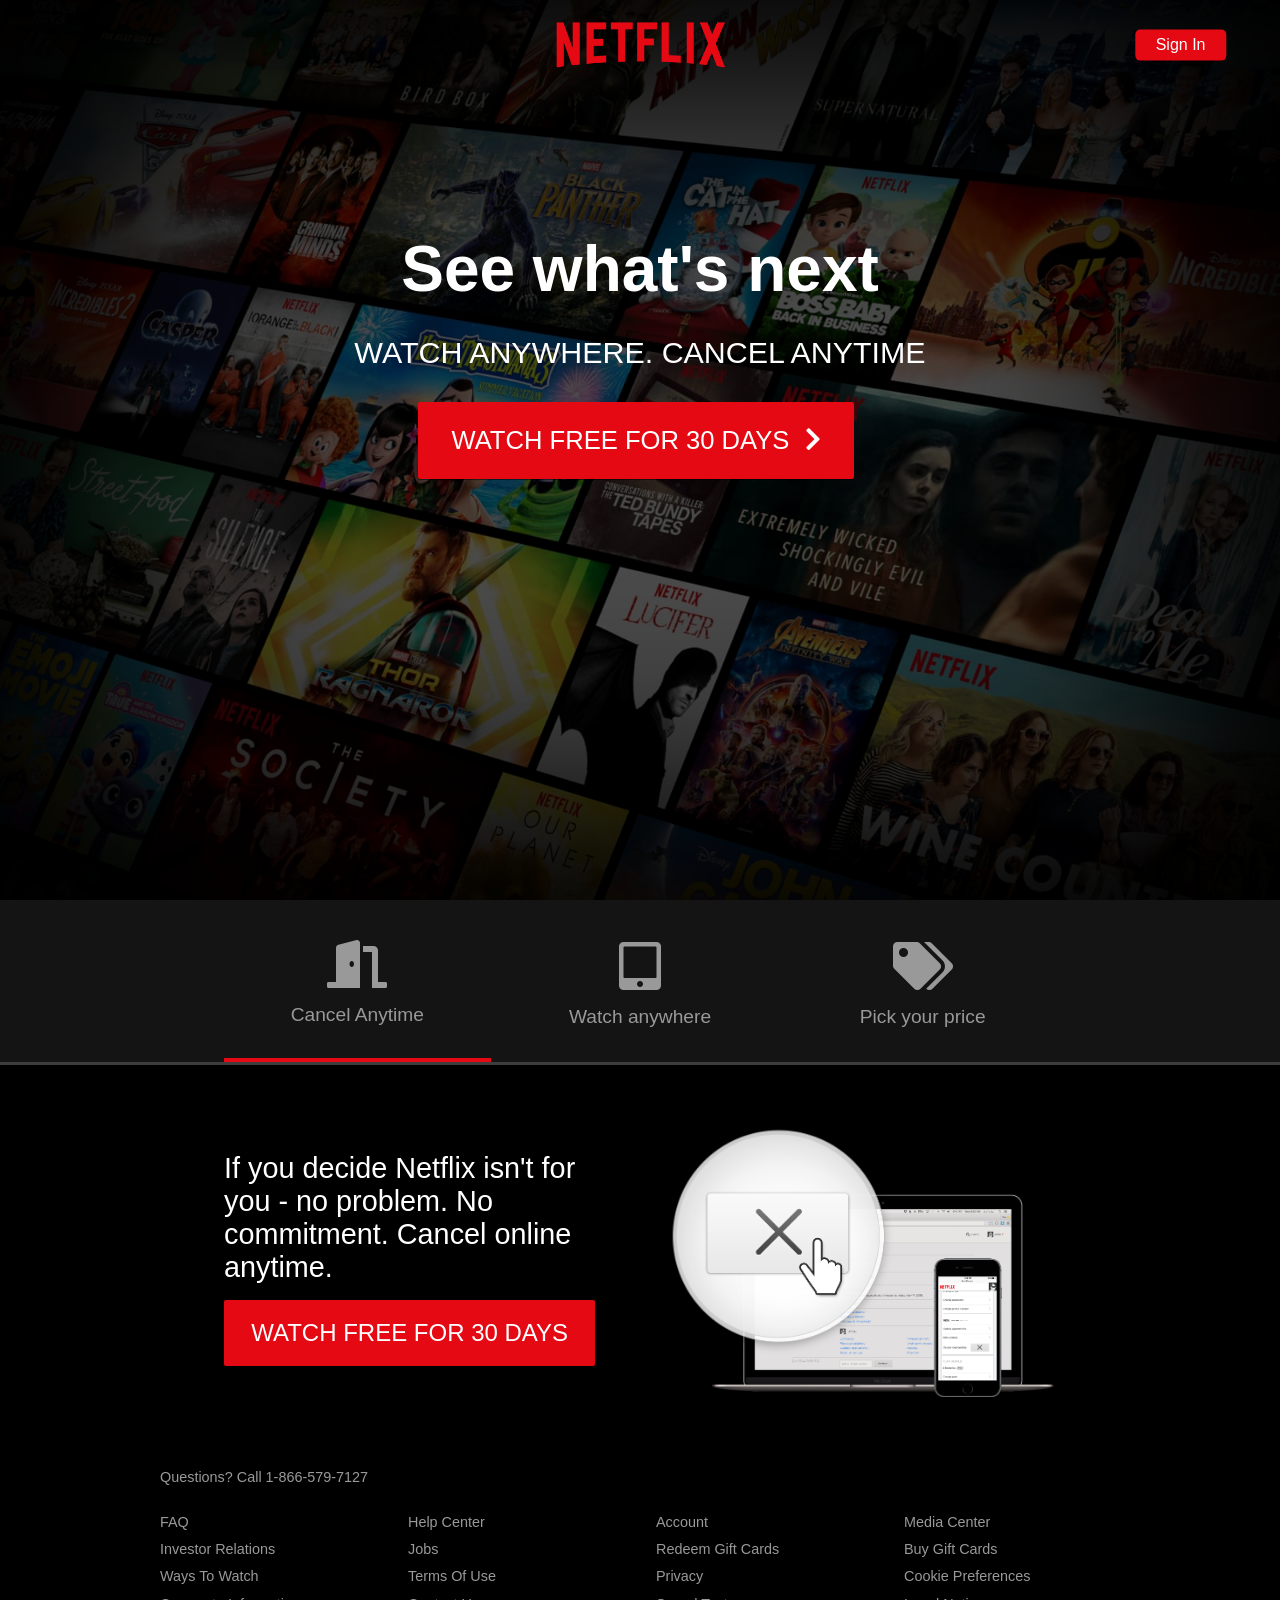
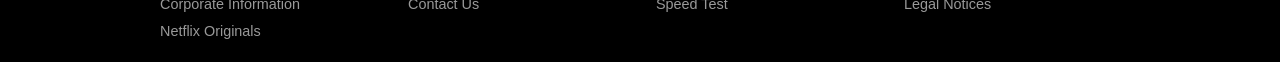
<file: GIT_HUB/NETFLIX HOME/index.html>
<!DOCTYPE html>
<html lang="en">
  <head>
    <meta charset="UTF-8" />
    <meta name="viewport" content="width=device-width, initial-scale=1.0" />
    <meta http-equiv="X-UA-Compatible" content="ie=edge" />
    <link
      rel="stylesheet"
      href="https://use.fontawesome.com/releases/v5.8.2/css/all.css"
      integrity="sha384-oS3vJWv+0UjzBfQzYUhtDYW+Pj2yciDJxpsK1OYPAYjqT085Qq/1cq5FLXAZQ7Ay"
      crossorigin="anonymous"
    />
    <link rel="stylesheet" href="style.css" />
    <title></title>
  </head>
  <body>
    <header class="showcase">
      <div class="showcase-top">
        <img src="logo.png" alt="Netflix" />
        <a href="#" class="btn btn-rounded">Sign In</a>
      </div>
      <div class="showcase-content">
        <h1>See what's next</h1>
        <p>Watch anywhere. Cancel anytime</p>
        <a href="#" class="btn btn-xl"
          >Watch Free For 30 Days <i class="fas fa-chevron-right btn-icon"></i
        ></a>
      </div>
    </header>

    <section class="tabs">
      <div class="container">
        <div id="tab-1" class="tab-item tab-border">
          <i class="fas fa-door-open fa-3x"></i>
          <p class="hide-sm">Cancel Anytime</p>
        </div>
        <div id="tab-2" class="tab-item">
          <i class="fas fa-tablet-alt fa-3x"></i>
          <p class="hide-sm">Watch anywhere</p>
        </div>
        <div id="tab-3" class="tab-item">
          <i class="fas fa-tags fa-3x"></i>
          <p class="hide-sm">Pick your price</p>
        </div>
      </div>
    </section>

    <section class="tab-content">
      <div class="container">
        <!-- Tab Content 1 -->
        <div id="tab-1-content" class="tab-content-item show">
          <div class="tab-1-content-inner">
            <div>
              <p class="text-lg">
                If you decide Netflix isn't for you - no problem. No commitment.
                Cancel online anytime.
              </p>
              <a href="#" class="btn btn-lg">Watch Free for 30 days</a>
            </div>
            <img src="tab-content-1.png" alt="" />
          </div>
        </div>

        <!-- Tab Content 2 -->
        <div id="tab-2-content" class="tab-content-item">
          <div class="tab-2-content-top">
            <p class="text-lg">
              Watch TV shows and movies anytime, anywhere - personalized for
              you.
            </p>
            <a href="#" class="btn btn-lg">Watch Free for 30 days</a>
          </div>
          <div class="tab-2-content-bottom">
            <div>
              <img src="tab-content-2-1.png" alt="" />
              <p class="text-md">Watch on your TV</p>
              <p class="text-dark">
                Smart TVs, PlayStation, Xbox, Chromecase, Apple TV, Blu-ray
                players and more.
              </p>
            </div>

            <div>
              <img src="tab-content-2-2.png" alt="" />
              <p class="text-md">Watch instantly or download for later</p>
              <p class="text-dark">
                Available on phone and tablet, wherever you go
              </p>
            </div>

            <div>
              <img src="tab-content-2-3.png" alt="" />
              <p class="text-md">Use any computer</p>
              <p class="text-dark">
                Watch right on Netflix.com
              </p>
            </div>
          </div>
        </div>

        <!-- Tab Content 3 -->
        <div id="tab-3-content" class="tab-content-item">
          <div class="text-center">
            <p class="text-lg">
              Choose one pland and watch everything on Netflix
            </p>
            <a href="#" class="btn btn-lg">Watch Free For 30 days</a>
          </div>

          <table class="table">
            <thead>
              <tr>
                <th></th>
                <th>Basic</th>
                <th>Standard</th>
                <th>Premium</th>
              </tr>
            </thead>
            <tbody>
              <tr>
                <td>Monthly price after free month ends on 6/19/19</td>
                <td>$8.99</td>
                <td>$12.99</td>
                <td>$15.99</td>
              </tr>
              <tr>
                <td>HD Available</td>
                <td><i class="fas fa-times"></i></td>
                <td><i class="fas fa-check"></i></td>
                <td><i class="fas fa-check"></i></td>
              </tr>
              <tr>
                <td>Ultra HD Available</td>
                <td><i class="fas fa-times"></i></td>
                <td><i class="fas fa-check"></i></td>
                <td><i class="fas fa-check"></i></td>
              </tr>
              <tr>
                <td>Screens you can watch at the same time</td>
                <td><i class="fas fa-times"></i></td>
                <td><i class="fas fa-check"></i></td>
                <td><i class="fas fa-check"></i></td>
              </tr>
              <tr>
                <td>Watch on your laptop, TV, phone and tablet</td>
                <td><i class="fas fa-check"></i></td>
                <td><i class="fas fa-check"></i></td>
                <td><i class="fas fa-check"></i></td>
              </tr>
              <tr>
                <td>Unlimited Movies and TV shows</td>
                <td><i class="fas fa-check"></i></td>
                <td><i class="fas fa-check"></i></td>
                <td><i class="fas fa-check"></i></td>
              </tr>
              <tr>
                <td>Cancel anytime</td>
                <td><i class="fas fa-check"></i></td>
                <td><i class="fas fa-check"></i></td>
                <td><i class="fas fa-check"></i></td>
              </tr>
              <tr>
                <td>First month Free</td>
                <td><i class="fas fa-check"></i></td>
                <td><i class="fas fa-check"></i></td>
                <td><i class="fas fa-check"></i></td>
              </tr>
            </tbody>
          </table>
        </div>
      </div>
    </section>

    <footer class="footer">
      <p>Questions? Call 1-866-579-7127</p>
      <div class="footer-cols">
        <ul>
          <li><a href="#">FAQ</a></li>
          <li><a href="#">Investor Relations</a></li>
          <li><a href="#">Ways To Watch</a></li>
          <li><a href="#">Corporate Information</a></li>
          <li><a href="#">Netflix Originals</a></li>
        </ul>
        <ul>
          <li><a href="#">Help Center</a></li>
          <li><a href="#">Jobs</a></li>
          <li><a href="#">Terms Of Use</a></li>
          <li><a href="#">Contact Us</a></li>
        </ul>
        <ul>
          <li><a href="#">Account</a></li>
          <li><a href="#">Redeem Gift Cards</a></li>
          <li><a href="#">Privacy</a></li>
          <li><a href="#">Speed Test</a></li>
        </ul>
        <ul>
          <li><a href="#">Media Center</a></li>
          <li><a href="#">Buy Gift Cards</a></li>
          <li><a href="#">Cookie Preferences</a></li>
          <li><a href="#">Legal Notices</a></li>
        </ul>
      </div>
    </footer>
    <script src="main.js"></script>
  </body>
</html>
</file>
<file: GIT_HUB/NETFLIX HOME/style.css>
:root {
  --primary-color: #e50914;
  --dark-color: #141414;
}

* {
  box-sizing: border-box;
  margin: 0;
  padding: 0;
}

body {
  font-family: "Arial", sans-serif;
  -webkit-font-smoothing: antialiased;
  background: #000;
  color: #999;
}

ul {
  list-style: none;
}

h1,
h2,
h3,
h4 {
  color: #fff;
}

a {
  color: #fff;
  text-decoration: none;
}

p {
  margin: 0.5rem 0;
}

img {
  width: 100%;
}

.showcase {
  width: 100%;
  height: 100vh;
  position: relative;
  background: url("background.jpg") no-repeat center center/cover;
}

.showcase::after {
  content: "";
  position: absolute;
  top: 0;
  left: 0;
  width: 100%;
  height: 100%;
  z-index: 1;
  background: rgba(0, 0, 0, 0.6);
  box-shadow: inset 120px 100px 250px #000, inset -120px -100px 250px #000;
}

.showcase-top {
  position: relative;
  height: 90px;
  z-index: 2;
}

.showcase-top img {
  width: 170px;
  position: absolute;
  top: 50%;
  left: 50%;
  transform: translate(-50%, -50%);
}

.showcase-top a {
  position: absolute;
  top: 50%;
  right: 0;
  transform: translate(-50%, -50%);
}

.showcase-content {
  position: relative;
  margin: auto;
  display: flex;
  flex-direction: column;
  justify-content: center;
  align-items: center;
  text-align: center;
  margin-top: 9rem;
  z-index: 2;
}

.showcase-content h1 {
  font-weight: 600;
  font-size: 4rem;
  line-height: 1.1;
  margin: 0 0 2rem 0;
}

.showcase-content p {
  text-transform: uppercase;
  color: #fff;
  font-weight: 400;
  font-size: 1.9rem;
  line-height: 1.1;
  margin: 0 0 2rem;
}

/* Utility Classes */

/* Tabs */
.tabs {
  background: var(--dark-color);
  padding-top: 1rem;
  border-bottom: 3px solid #3d3d3d;
}

.tabs .container {
  display: grid;
  grid-template-columns: repeat(3, 1fr);
  grid-gap: 1rem;
  align-items: center;
  justify-content: center;
  text-align: center;
}

.tabs p {
  font-size: 1.2rem;
  padding-top: 0.5rem;
}

.tabs .container > div {
  padding: 1.5rem 0;
}

.tabs .container > div:hover {
  color: #fff;
  cursor: pointer;
}

.tab-border {
  border-bottom: var(--primary-color) 4px solid;
}

/* Tab Content */
.tab-content {
  padding: 3rem 0;
  background: #000;
  color: #fff;
}

/*  Hide content Initially  */
#tab-1-content,
#tab-2-content,
#tab-3-content {
  display: none;
}

.show {
  display: block !important;
}

#tab-1-content .tab-1-content-inner {
  display: grid;
  grid-template-columns: repeat(2, 1fr);
  grid-gap: 2rem;
  align-items: center;
  justify-content: center;
}

#tab-2-content .tab-2-content-top {
  display: grid;
  grid-template-columns: 2fr 1fr;
  grid-gap: 1rem;
  justify-content: center;
  align-items: center;
}

#tab-2-content .tab-2-content-bottom {
  margin-top: 2rem;
  display: grid;
  grid-template-columns: repeat(3, 1fr);
  grid-gap: 2rem;
  justify-content: center;
  align-items: center;
  text-align: center;
}

/*  Table  */
.table {
  width: 100%;
  margin-top: 2rem;
  border-collapse: collapse;
  border-spacing: 0;
}

.table thead th {
  text-transform: uppercase;
  padding: 0.8rem;
}

.table tbody tr td {
  color: #999;
  padding: 0.8rem 1.2rem;
  text-align: center;
}

.table tbody tr td:first-child {
  text-align: left;
}

.table tbody tr:nth-child(odd) {
  background: #222;
}

/* Footer */
.footer {
  max-width: 75%;
  margin: 1rem auto;
  overflow: auto;
}

.footer,
.footer a {
  color: #999;
  font-size: 0.9rem;
}

.footer p {
  margin-bottom: 1.5rem;
}

.footer .footer-cols {
  display: grid;
  grid-template-columns: repeat(4, 1fr);
  grid-gap: 2rem;
}

.footer li {
  line-height: 1.9;
}

/*  Container  */
.container {
  max-width: 70%;
  margin: auto;
  overflow: hidden;
  padding: 0 2rem;
}

/* Text Styles */
.text-xl {
  font-size: 2rem;
  margin-bottom: 1rem;
}

.text-lg {
  font-size: 1.8rem;
  margin-bottom: 1rem;
}

.text-md {
  font-size: 1.5rem;
  margin-bottom: 1rem;
}

.text-center {
  text-align: center;
}

.text-dark {
  color: #999;
}

/* Buttons */
.btn {
  display: inline-block;
  background: var(--primary-color);
  color: #fff;
  padding: 0.4rem 1.3rem;
  font-size: 1rem;
  text-align: center;
  border: none;
  cursor: pointer;
  margin-right: 0.5rem;
  outline: none;
  box-shadow: 0 1px 0 rgba(0, 0, 0, 0.45);
  border-radius: 2px;
}

.btn:hover {
  opacity: 0.9;
}

.btn-rounded {
  border-radius: 5px;
}

.btn-xl {
  font-size: 1.6rem;
  padding: 1.5rem 2.1rem;
  text-transform: uppercase;
}

.btn-lg {
  font-size: 1.5rem;
  padding: 1.2rem 1.7rem;
  text-transform: uppercase;
}

.btn-icon {
  margin-left: 0.5rem;
}

/*  Media Queries  */
@media (max-width: 960px) {
  .showcase {
    height: 100vh;
  }

  .hide-sm {
    display: none;
  }

  .showcase-top img {
    top: 30%;
    left: 5%;
    transform: translate(0);
  }

  .showcase-top a {
    top: 30%;
    right: 5%;
    transform: translate(0);
  }

  .showcase-content h1 {
    font-size: 2rem;
    line-height: 0.5;
  }

  .showcase-content p {
    font-size: 1rem;
  }

  .footer .footer-cols {
    grid-template-columns: repeat(2, 1fr);
  }

  .btn-xl {
    font-size: 1rem;
    padding: 1rem 1.2rem;
  }

  .btn-lg {
    font-size: 0.8rem;
    padding: 0.8rem 1rem;
  }

  .text-xl {
    font-size: 1.5rem;
  }

  .text-lg {
    font-size: 1.2rem;
  }

  .text-md {
    font-size: 1rem;
  }
}

@media (max-width: 700px) {
  .showcase::after {
    box-shadow: inset 50px 50px 150px #000, inset -50px -50px 150px #000;
  }

  .container {
    max-width: 90%;
    margin: auto;
    overflow: hidden;
    padding: 0px 0.1rem;
  }

  #tab-1-content .tab-1-content-inner {
    grid-template-columns: 1fr;
    text-align: center;
  }

  #tab-2-content .tab-2-content-top {
    display: block;
    text-align: center;
  }

  #tab-2-content .tab-2-content-bottom {
    grid-template-columns: 1fr;
  }

  .btn-lg {
    font-size: 1rem;
    padding: 0.8rem 1rem;
    text-transform: uppercase;
  }

  .tab-item > i {
    font-size: 1.3rem;
  }

  .footer .footer-cols {
    grid-template-columns: 1fr;
  }
}
</file>
